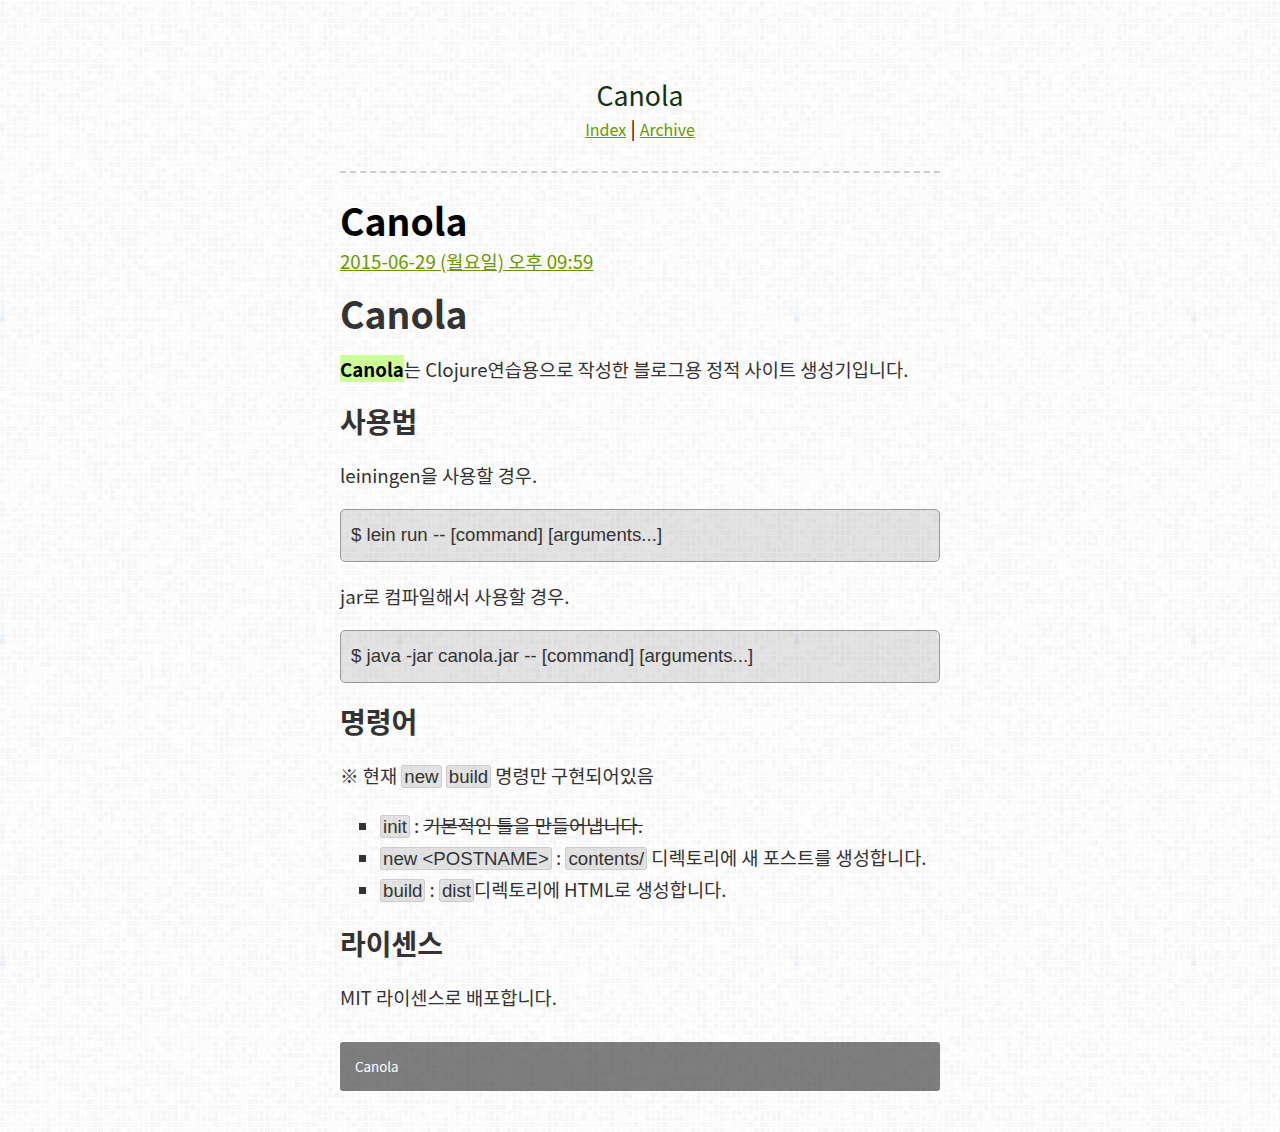
<file: posts/canola/index.html>
<!DOCTYPE html>
<html><head>
  <title>Canola &ndash; Canola</title>
  <meta charset="utf-8">
  <meta name="viewport" content="width=device-width, initial-scale=1.0, minimum-scale=1.0">
  <link rel="stylesheet" href="http://yui.yahooapis.com/pure/0.6.0/pure-min.css">
  <!-- Noto Sans 한국어 글꼴 (https://theeluwin.github.io/NotoSansKR-Hestia) -->
  <link rel="stylesheet" href="http://notosanskr-hestia.s3-website-ap-northeast-1.amazonaws.com/stylesheets/NotoSansKR-Hestia.css">
  <link rel="stylesheet" href="/assets/canola-alpha.css">
</head><body>
  <div class="whole">
    <header class="top-header">
      <div class="blog-title">
        <a class="no-ul" href="/">Canola</a>
      </div>
      <nav class="blog-nav">
        <a href="/">Index</a> |
        <a href="/archives/">Archive</a>
      </nav>
    </header>
    
<main>
<header class="article-header">
  <div class="title">
    <span class="text">Canola</span>
  </div>
  <div class="pubdate">
    <a class="permalink" href=".">2015-06-29 (월요일) 오후 09:59</a>
  </div>
</header>
<article class="post">
  <h1>Canola</h1><p><strong>Canola</strong>는 Clojure연습용으로 작성한 블로그용 정적 사이트 생성기입니다.</p><h2>사용법</h2><p>leiningen을 사용할 경우.</p><pre><code>$ lein run -- &#91;command&#93; &#91;arguments...&#93;
</code></pre><p>jar로 컴파일해서 사용할 경우.</p><pre><code>$ java -jar canola.jar -- &#91;command&#93; &#91;arguments...&#93;
</code></pre><h2>명령어</h2><p>※ 현재 <code>new</code> <code>build</code> 명령만 구현되어있음</p><ul><li><code>init</code> : <del>기본적인 틀을 만들어냅니다.</del></li><li><code>new &lt;POSTNAME&gt;</code> : <code>contents/</code> 디렉토리에 새 포스트를 생성합니다.</li><li><code>build</code> : <code>dist</code>디렉토리에 HTML로 생성합니다.</li></ul><h2>라이센스</h2><p>MIT 라이센스로 배포합니다.</p>
</article>
</main>

    <footer>
      Canola
    </footer>
  </div>
</body></html>
</file>
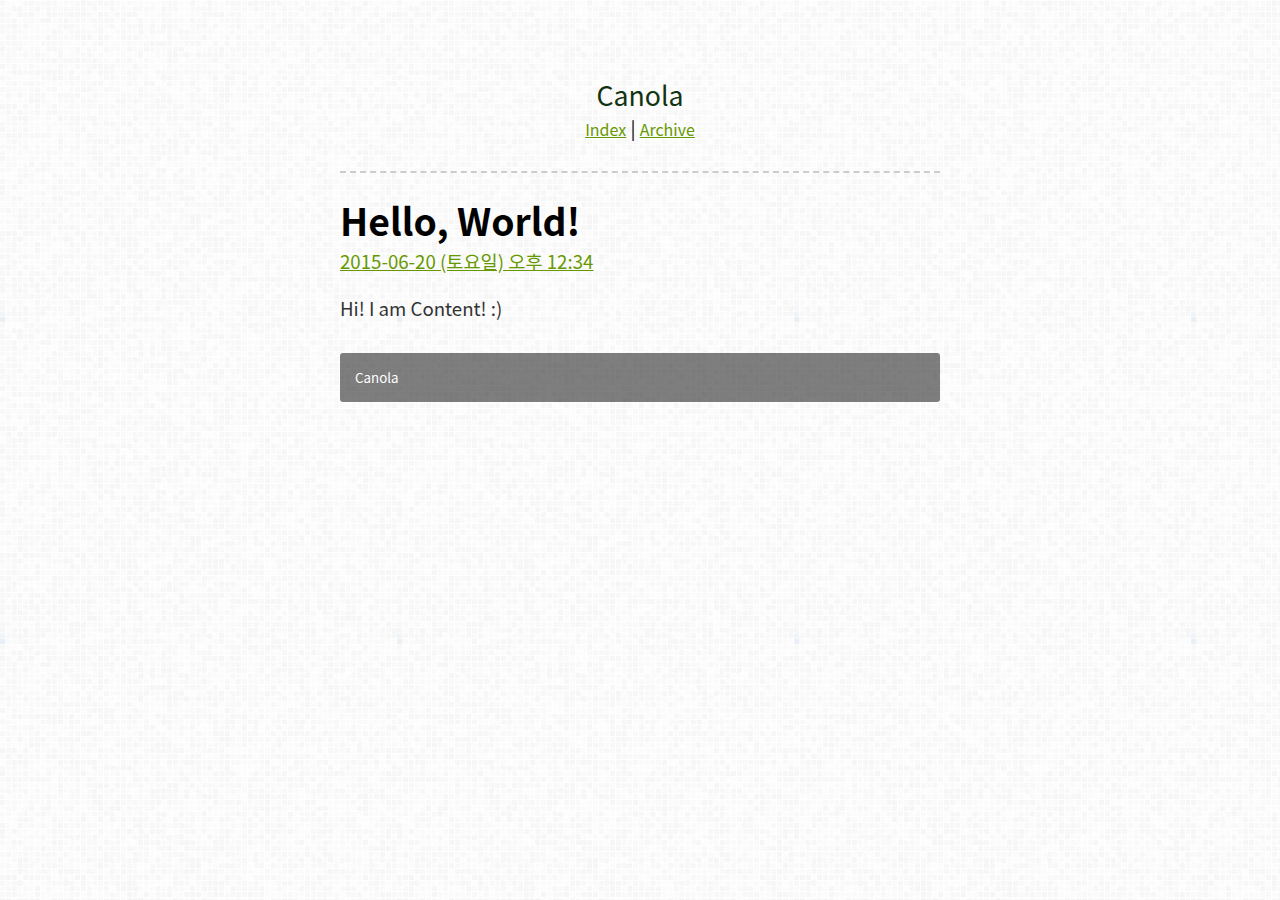
<file: posts/Hello/index.html>
<!DOCTYPE html>
<html><head>
  <title>Hello, World! &ndash; Canola</title>
  <meta charset="utf-8">
  <meta name="viewport" content="width=device-width, initial-scale=1.0, minimum-scale=1.0">
  <link rel="stylesheet" href="http://yui.yahooapis.com/pure/0.6.0/pure-min.css">
  <!-- Noto Sans 한국어 글꼴 (https://theeluwin.github.io/NotoSansKR-Hestia) -->
  <link rel="stylesheet" href="http://notosanskr-hestia.s3-website-ap-northeast-1.amazonaws.com/stylesheets/NotoSansKR-Hestia.css">
  <link rel="stylesheet" href="/assets/canola-alpha.css">
</head><body>
  <div class="whole">
    <header class="top-header">
      <div class="blog-title">
        <a class="no-ul" href="/">Canola</a>
      </div>
      <nav class="blog-nav">
        <a href="/">Index</a> |
        <a href="/archives/">Archive</a>
      </nav>
    </header>
    
<main>
<header class="article-header">
  <div class="title">
    <span class="text">Hello, World!</span>
  </div>
  <div class="pubdate">
    <a class="permalink" href=".">2015-06-20 (토요일) 오후 12:34</a>
  </div>
</header>
<article class="post">
  <p>Hi! I am Content! :)</p>
</article>
</main>

    <footer>
      Canola
    </footer>
  </div>
</body></html>
</file>
<file: assets/canola-alpha.css>
/* common */

/* Subtle Grey (grey.png) downloaded from Subtle Patterns.
 * http://subtlepatterns.com/subtle-grey
 * CC BY-SA 3.0
*/
body {
	margin: 0;
  background-image: url("grey.png");
	font-family:
    "Noto Sans CJK KR DemiLight", "Noto Sans CJK KR",
    "Noto Sans Korean",
    "Apple SD Gothic Neo",
    "나눔고딕", "NanumGothic",
    "맑은 고딕", "Malgun Gothic",
    sans-serif;
	font-weight: normal;
	font-size: 14pt;
}
a {
	color: #690;
	text-decoration: underline;
}
a img {
	border: 0;
}
a:hover {
	color: #9c6;
}
a.no-ul {
	text-decoration: none;
}
hr {
	border-top: 2px solid #ccc;
	border-left: 0;
	border-right: 0;
	border-bottom: 0;
}

/* layout */
.whole {
	margin: 10px auto auto;
	padding: 15px;
	max-width: 600px;
}

/* header */
header.top-header {
	margin: 20px auto;
	padding: 30px 20px;
	text-align: center;
	border-bottom: 2px dashed #ccc;
}
header.top-header .blog-title {
	font-size: 20pt;
}
header.top-header .blog-title a {
	color: #131;
}
header.top-header nav.blog-nav {
	padding: 10px auto;
}
header.top-header nav.blog-nav a {
	font-size: 12pt;
}

/* list of posts */
div.item {
	padding: 10px;
  font-size: 14pt;
}
div.item:not(:first-child) {
	border-top: 1px solid #ccc;
}
div.item time.pubdate {
  font-size: 10pt;
}

/* article */
header.article-header {
	text-align: left;
}
header.article-header .title .text {
	font-size: 28pt;
	font-weight: bold;
}
header.article-header .title .permalink {
	font-size: 20pt;
}

article {
  font-size: 14pt;
}
article hr {
	margin: auto;
}
article strong,
article b {
	color: #000;
	background-color: #cf9;
}
article em,
article i {
	font-style: normal;
	font-weight: bold;
	color: #000;
}
article pre {
	padding: 10px;
	border: 1px solid #999;
	border-radius: 5px;
	background-color: rgba(0,0,0, .1);
}
article li > code,
article p > code {
	padding: 0 2px;
	border: 1px solid #ccc;
	border-radius: 3px;
	background-color: rgba(0,0,0, .1);
}
article code {
	font-family: "Consolas", "Menlo", "Monaco", sans-serif;
}
article ul > li {
	list-style: square;
}
.post {
	line-height: 160%;
	color: #333;
}

/* footer */
footer {
	margin: 30px auto;
	padding: 15px;
	font-size: 10pt;
	border-radius: 3px;
	background-color: rgba(0,0,0, .5);
	color: white;
}
footer a {
	color: #cf9;
}
</file>
